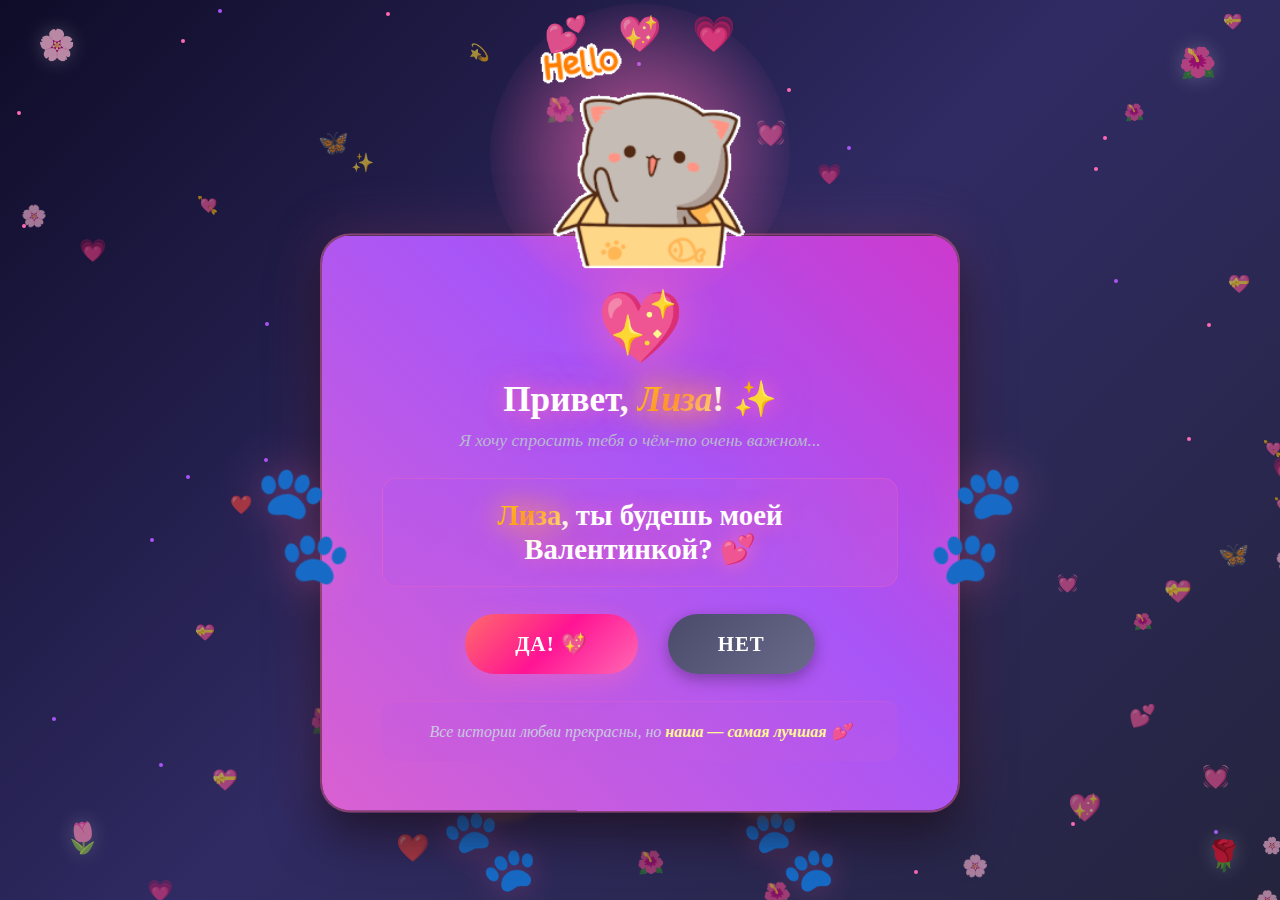
<file: index.html>
<!DOCTYPE html>
<html lang="en">
<head>
    <meta charset="UTF-8">
    <meta name="viewport" content="width=device-width, initial-scale=0.8, maximum-scale=1.0, user-scalable=no">
    <link rel="stylesheet" href="styles.css">
    <script src="script.js"></script>
    <title>💕 Кое-что важное для Лизы! 💕</title>
</head>
<body>
    <!-- Floating Items Background -->
    <div class="hearts-container" id="heartsContainer"></div>

    <!-- Small Decorative Elements -->
    <div class="decoration deco-1">🌸</div>
    <div class="decoration deco-2">🌺</div>
    <div class="decoration deco-3">🌷</div>
    <div class="decoration deco-4">🌹</div>

    <!-- Giant Teddy Bear Wrapper -->
    <div class="teddy-wrapper">
        
        <!-- Floating Hearts Above Teddy -->
        <div class="teddy-hearts">
            <span class="teddy-love">💕</span>
            <span class="teddy-love">💖</span>
            <span class="teddy-love">💗</span>
        </div>

        <div class="teddy-head">
            <img id="main-teddy" src="GomaGifs/Goma-Hi.gif" alt="Teddy">
        </div>

        <!-- Teddy Body Section -->
        <div class="teddy-body">
            
            <!-- Blurred Teddy Torso Behind Card -->
            <div class="teddy-torso">🧸</div>
            
            <!-- Left Paw -->
            <div class="teddy-paw-left">🐾</div>

            <!-- Main Card (on teddy's torso) -->
            <div class="card" id="mainCard">
                <div class="big-heart">💖</div>
                
                <h1 class="title">Привет, <span class="name-highlight">Лиза</span>! ✨</h1>
                <p class="subtitle">Я хочу спросить тебя о чём-то очень важном...</p>
                
                <h2 class="question">
                    <span class="name-in-question">Лиза</span>, ты будешь моей Валентинкой? 💕
                </h2>
                
                <div class="buttons-container" id="buttonsContainer">
                    <button class="btn btn-yes" id="yesBtn" onclick="sayYes()">Да! 💖</button>
                    <button class="btn btn-no" id="noBtn" onmouseover="runAway()" onclick="runAway()">Нет</button>
                </div>

                <div class="love-note">
                    <p>Все истории любви прекрасны, но <span>наша — самая лучшая</span> 💕</p>
                </div>
            </div>

            <!-- Right Paw -->
            <div class="teddy-paw-right">🐾</div>
        </div>

        <!-- Teddy Feet (at bottom) -->
        <div class="teddy-feet">
            <div class="teddy-foot teddy-foot-left">🐾</div>
            <div class="teddy-foot teddy-foot-right">🐾</div>
        </div>
    </div>

    <!-- Hover Message -->
    <div class="hover-message" id="hoverMessage">
        Мимо! Попробуй другую кнопку! 😜💕
    </div>
</body>
</html>
</file>
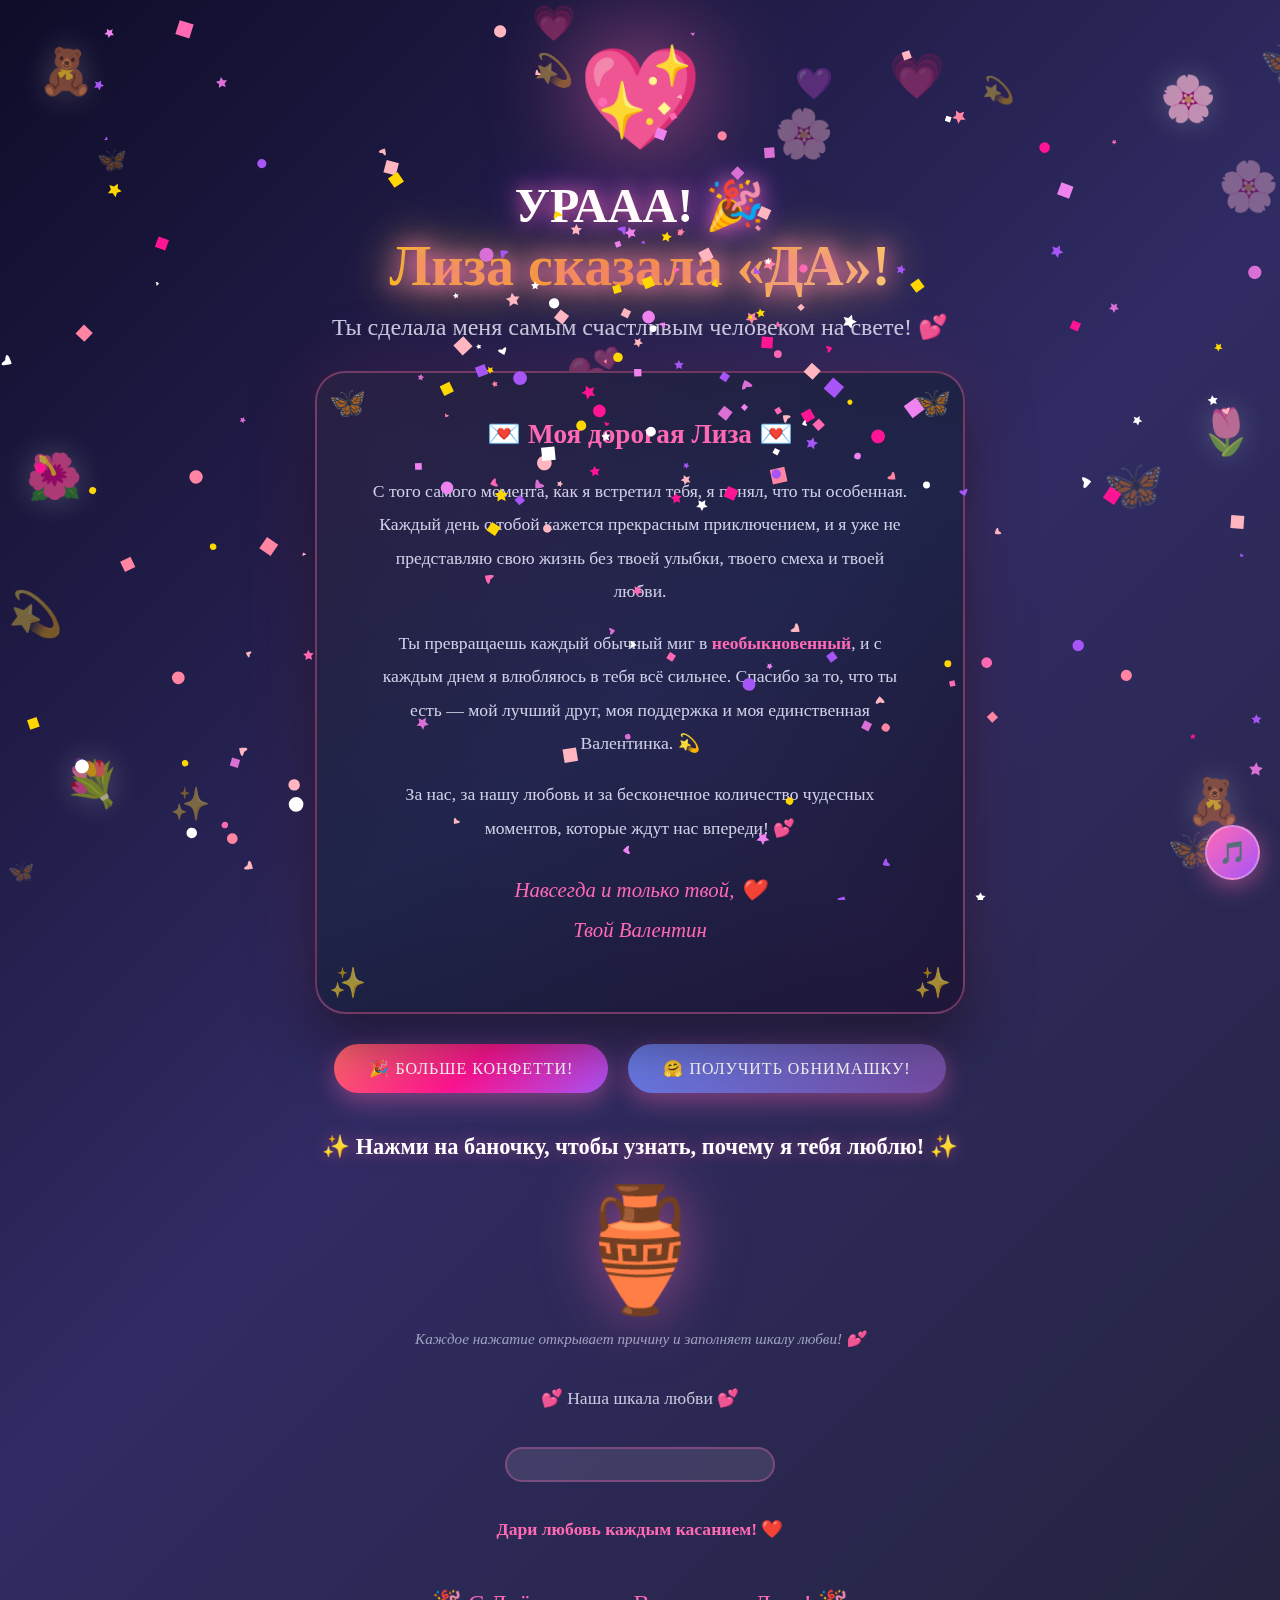
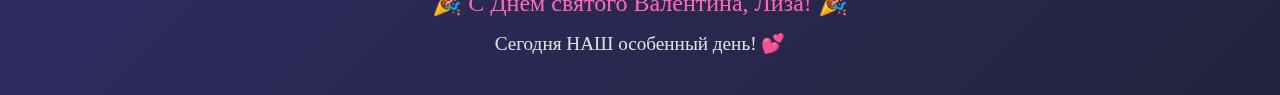
<file: Celebration/celebration.html>
<!DOCTYPE html>
<html lang="en">
<head>
    <meta charset="UTF-8">
    <meta name="viewport" content="width=device-width, initial-scale=0.8, maximum-scale=1.0, user-scalable=no">
    <link rel="stylesheet" href="styles.css">
    <script src="script.js" defer></script>
    <title>💖 Лиза сказала Да! 💖</title>
</head>
<body>
    <!-- Confetti Canvas -->
    <canvas id="confettiCanvas"></canvas>

    <!-- Floating Background -->
    <div class="floating-bg" id="floatingBg"></div>

    <!-- Decorative Elements -->
    <div class="decoration deco-1">🧸</div>
    <div class="decoration deco-2">🌸</div>
    <div class="decoration deco-3">💐</div>
    <div class="decoration deco-4">🧸</div>
    <div class="decoration deco-5">🌺</div>
    <div class="decoration deco-6">🌷</div>

    <!-- Main Content -->
    <div class="celebration-container">
        <div class="mega-heart" id="megaHeart" onclick="handleInteraction(event, 'heart')">💖</div>
        
        <div class="main-message">
            <h1 class="yay-text">
                УРААА! 🎉
                <span class="name-celebrate">Лиза сказала «ДА»!</span>
            </h1>
            <p class="sub-message">Ты сделала меня самым счастливым человеком на свете! 💕</p>
        </div>

        <div class="love-card">
            <span class="corner-deco corner-tl">🦋</span>
            <span class="corner-deco corner-tr">🦋</span>
            <span class="corner-deco corner-bl">✨</span>
            <span class="corner-deco corner-br">✨</span>
            
            <h2 class="love-title">💌 Моя дорогая Лиза 💌</h2>
            
            <div class="love-text">
                <p>С того самого момента, как я встретил тебя, я понял, что ты особенная. Каждый день с тобой кажется прекрасным приключением, и я уже не представляю свою жизнь без твоей улыбки, твоего смеха и твоей любви.</p>
    
                <p>Ты превращаешь каждый обычный миг в <span class="highlight">необыкновенный</span>, и с каждым днем я влюбляюсь в тебя всё сильнее. Спасибо за то, что ты есть — мой лучший друг, моя поддержка и моя единственная Валентинка. 💫</p>
    
                <p>За нас, за нашу любовь и за бесконечное количество чудесных моментов, которые ждут нас впереди! 💕</p>
    
                <p class="signature">Навсегда и только твой, ❤️<br>Твой Валентин</p>
            </div>
        </div>

        <!-- Interactive Buttons -->
        <div class="buttons-row">
            <button class="action-btn" onclick="handleInteraction(event, 'confetti')">🎉 Больше конфетти!</button>
            <button class="action-btn secondary" onclick="handleInteraction(event, 'hug')">🤗 Получить обнимашку!</button>
        </div>

        <!-- Love Jar Section -->
        <div class="love-jar-section">
            <h3 class="love-jar-title">✨ Нажми на баночку, чтобы узнать, почему я тебя люблю! ✨</h3>
            <div class="love-jar-container">
                <div class="love-jar" onclick="handleInteraction(event, 'jar')">🏺</div>
            </div>
            <p class="jar-hint">Каждое нажатие открывает причину и заполняет шкалу любви! 💕</p>
        </div>

        <!-- Love Meter - MORPHING INFINITY -->
        <div class="love-meter-section">
            <p class="love-meter-title">💕 Наша шкала любви 💕</p>
            
            <div class="love-meter-wrapper">
                <!-- Regular Bar -->
                <div class="love-meter-container" id="loveMeterContainer" onclick="handleInteraction(event, 'meter')">
                    <div class="love-meter-fill" id="loveMeterFill"></div>
                </div>

                <!-- Infinity Symbol (Hidden by default) -->
                <div class="infinity-container" id="infinityContainer">
                    <span class="infinity-sparkle">✨</span>
                    <span class="infinity-sparkle">💖</span>
                    <span class="infinity-sparkle">✨</span>
                    <span class="infinity-sparkle">💖</span>
                    
                    <div class="infinity-svg-wrapper">
                            <svg viewBox="0 0 200 80" xmlns="http://www.w3.org/2000/svg">
                                <defs>
                                    <linearGradient id="infinityGradient" x1="0%" y1="0%" x2="100%" y2="0%">
                                        <stop offset="0%" stop-color="#ff69b4">
                                            <animate attributeName="stop-color" values="#ff69b4;#ff1493;#a855f7;#ffd700;#ff69b4" dur="3s" repeatCount="indefinite"/>
                                        </stop>
                                        <stop offset="50%" stop-color="#a855f7">
                                            <animate attributeName="stop-color" values="#a855f7;#ffd700;#ff69b4;#ff1493;#a855f7" dur="3s" repeatCount="indefinite"/>
                                        </stop>
                                        <stop offset="100%" stop-color="#ff69b4">
                                            <animate attributeName="stop-color" values="#ff69b4;#ff1493;#a855f7;#ffd700;#ff69b4" dur="3s" repeatCount="indefinite"/>
                                        </stop>
                                    </linearGradient>
                                </defs>
        
                                <path class="infinity-path infinity-path-bg" 
                                    d="M100,40 C100,40 130,10 160,10 C190,10 190,70 160,70 C130,70 100,40 100,40 C100,40 70,10 40,10 C10,10 10,70 40,70 C70,70 100,40 100,40"/>
        
                                <path class="infinity-path infinity-path-fill" 
                                    d="M100,40 C100,40 130,10 160,10 C190,10 190,70 160,70 C130,70 100,40 100,40 C100,40 70,10 40,10 C10,10 10,70 40,70 C70,70 100,40 100,40"/>
                        </svg>
                    </div>
                </div>
            </div>
            
            <p class="love-meter-text" id="loveMeterText">Дари любовь каждым касанием! ❤️</p>
        </div>

        <!-- Countdown -->
        <div class="countdown-section" id="countdownSection">
            <p class="countdown-title">⏰ Countdown to Valentine's Day 2025 ⏰</p>
            <div class="countdown" id="countdown">
                <div class="countdown-item">
                    <div class="countdown-number" id="days">00</div>
                    <div class="countdown-label">Days</div>
                </div>
                <div class="countdown-item">
                    <div class="countdown-number" id="hours">00</div>
                    <div class="countdown-label">Hours</div>
                </div>
                <div class="countdown-item">
                    <div class="countdown-number" id="minutes">00</div>
                    <div class="countdown-label">Minutes</div>
                </div>
                <div class="countdown-item">
                    <div class="countdown-number" id="seconds">00</div>
                    <div class="countdown-label">Seconds</div>
                </div>
            </div>
        </div>
    </div>

    <!-- Overlay for popups -->
    <div class="overlay" id="overlay" onclick="closeLoveNote()"></div>

    <!-- Love Note Popup -->
    <div class="love-note-popup" id="loveNotePopup">
        <div class="note-emoji" id="noteEmoji">💕</div>
        <p class="note-number" id="noteNumber">Причина #1</p>
        <p class="note-text" id="noteText">Загрузка...</p>
        <button class="close-note-btn" onclick="closeLoveNote()">Больше Любви! 💖</button>
    </div>

    <!-- Virtual Hug Animation - GIF VERSION -->
    <div class="hug-animation" id="hugAnimation">
        <!-- Floating hearts around the GIF -->
        <div class="hug-hearts">
            <span class="hug-heart">💕</span>
            <span class="hug-heart">💖</span>
            <span class="hug-heart">💗</span>
            <span class="hug-heart">💓</span>
            <span class="hug-heart">💝</span>
            <span class="hug-heart">🤗</span>
        </div>
        <img src="GomaHug.gif" alt="Virtual Hug" class="hug-gif">
    </div>
    <div class="hug-message" id="hugMessage">Отправляю тебе самые крепкие виртуальные объятия, Лиза! 🤗💖</div>

    <!-- Background Music -->
    <audio id="bgMusic" loop preload="metadata" crossorigin="anonymous">
        <source src="./Cupid.mp3" type="audio/mpeg">
        <source src="Cupid.mp3" type="audio/mpeg">
    </audio>

    <!-- Music Control Button -->
    <button id="musicToggle" class="music-btn">🎵</button>

    <!-- ========== MUSIC CONTROLLER ========== -->
    <script>
        const music = document.getElementById('bgMusic');
        const musicBtn = document.getElementById('musicToggle');
        let isMusicPlaying = false;
        let hasMusicInteracted = false;

        // Music settings
        music.volume = 0.4;
        const startTime = 9; // Start from 9 seconds

        // Create visualizer bars
        const barsContainer = document.createElement('div');
        barsContainer.className = 'music-bars';
        for (let i = 0; i < 4; i++) {
            const bar = document.createElement('div');
            bar.className = 'music-bar';
            barsContainer.appendChild(bar);
        }
        musicBtn.innerHTML = '';
        musicBtn.appendChild(document.createTextNode('🎵'));

        // Function to start music
        function startMusic() {
            music.currentTime = startTime;
            music.play().then(() => {
                isMusicPlaying = true;
                hasMusicInteracted = true;
                updateMusicButton();
            }).catch(err => {
                console.log('Music play failed:', err);
            });
        }

        // Function to update button appearance
        function updateMusicButton() {
            if (isMusicPlaying) {
                musicBtn.innerHTML = '';
                musicBtn.appendChild(barsContainer.cloneNode(true));
                musicBtn.classList.add('playing');
            } else {
                musicBtn.innerHTML = '🎵';
                musicBtn.classList.remove('playing');
            }
        }

        // Toggle music function
        function toggleMusic(e) {
            e.stopPropagation();
            
            if (!hasMusicInteracted) {
                startMusic();
                return;
            }

            if (isMusicPlaying) {
                music.pause();
                isMusicPlaying = false;
            } else {
                music.currentTime = startTime;
                music.play();
                isMusicPlaying = true;
            }
            updateMusicButton();
        }

        // Button click handler
        musicBtn.addEventListener('click', toggleMusic);

        // All possible interaction events for autoplay
        const interactionEvents = [
            'click',
            'touchstart',
            'mousemove',
            'scroll',
            'keydown'
        ];

        // Handler for first interaction
        function onFirstInteraction(e) {
            if (hasMusicInteracted) return;
            if (e.target.id === 'musicToggle') return;
            
            startMusic();
            removeInteractionListeners();
        }

        // Add interaction listeners
        function addInteractionListeners() {
            interactionEvents.forEach(event => {
                document.addEventListener(event, onFirstInteraction, { passive: true });
            });
        }

        // Remove interaction listeners
        function removeInteractionListeners() {
            interactionEvents.forEach(event => {
                document.removeEventListener(event, onFirstInteraction);
            });
        }

        // Audio error handling
        music.addEventListener('error', (e) => {
            console.error('Audio error:', e);
            console.error('Audio error code:', music.error?.code);
            console.error('Audio error message:', music.error?.message);
        });

        music.addEventListener('loadeddata', () => {
            console.log('Audio loaded successfully');
        });

        // Try autoplay first
        music.currentTime = startTime;
        music.play().then(() => {
            isMusicPlaying = true;
            hasMusicInteracted = true;
            updateMusicButton();
            removeInteractionListeners();
        }).catch((err) => {
            console.log('🎵 Autoplay blocked:', err.message);
            console.log('🎵 Waiting for interaction to play music...');
            addInteractionListeners();
        });

        // Handle page visibility (pause when tab hidden)
        document.addEventListener('visibilitychange', () => {
            if (!hasMusicInteracted) return;
            
            if (document.hidden && isMusicPlaying) {
                music.pause();
            } else if (!document.hidden && isMusicPlaying) {
                music.play();
            }
        });

        // When song loops, restart from 9 seconds
        music.addEventListener('ended', () => {
            music.currentTime = startTime;
            music.play();
        });

        // Double-check loop reset
        music.addEventListener('timeupdate', () => {
            if (music.duration - music.currentTime < 0.5) {
                music.currentTime = startTime;
            }
        });
    </script>
</body>
</html>
</file>
<file: styles.css>
* {
    margin: 0;
    padding: 0;
    box-sizing: border-box;
}

html, body {
    width: 100%;
    height: 100%;
    overflow: hidden;
}

body {
    display: flex;
    justify-content: center;
    align-items: center;
    background: linear-gradient(135deg, #0f0c29 0%, #302b63 50%, #24243e 100%);
    font-family: 'Georgia', serif;
    position: relative;
}

/* Floating Hearts Background */
.hearts-container {
    position: fixed;
    top: 0;
    left: 0;
    width: 100%;
    height: 100%;
    pointer-events: none;
    overflow: hidden;
    z-index: 0;
}

.floating-item {
    position: absolute;
    pointer-events: none;
    z-index: 0;
    animation: float-up linear infinite;
    opacity: 0.6;
}

@keyframes float-up {
    0% {
        transform: translateY(100vh) rotate(0deg) scale(1);
        opacity: 0;
    }
    10% {
        opacity: 0.6;
    }
    90% {
        opacity: 0.6;
    }
    100% {
        transform: translateY(-100vh) rotate(720deg) scale(0.5);
        opacity: 0;
    }
}

/* Glowing particles */
.particle {
    position: absolute;
    width: 4px;
    height: 4px;
    background: #ff69b4;
    border-radius: 50%;
    animation: twinkle 2s ease-in-out infinite;
}

@keyframes twinkle {
    0%, 100% { opacity: 0.3; transform: scale(1); }
    50% { opacity: 1; transform: scale(1.5); }
}

/* Small Decorative Elements */
.decoration {
    position: fixed;
    font-size: 30px;
    opacity: 0.7;
    animation: gentle-float 4s ease-in-out infinite;
    z-index: 5;
    filter: drop-shadow(0 0 10px rgba(255,255,255,0.3));
}

.deco-1 { top: 3%; left: 3%; animation-delay: 0s; }
.deco-2 { top: 5%; right: 5%; animation-delay: 0.5s; }
.deco-3 { bottom: 5%; left: 5%; animation-delay: 1s; }
.deco-4 { bottom: 3%; right: 3%; animation-delay: 1.5s; }

@keyframes gentle-float {
    0%, 100% { transform: translateY(0) rotate(-5deg); }
    50% { transform: translateY(-10px) rotate(5deg); }
}

/* ============ GIANT TEDDY BEAR ============ */
.teddy-wrapper {
    position: fixed;
    top: 50%;
    left: 50%;
    transform: translate(-50%, -50%);
    z-index: 8;
    display: flex;
    flex-direction: column;
    align-items: center;
    animation: teddy-wiggle 3s ease-in-out infinite;
}

@keyframes teddy-wiggle {
    0%, 100% { 
        transform: translate(-50%, -50%) rotate(-1deg); 
    }
    50% { 
        transform: translate(-50%, -50%) rotate(1deg); 
    }
}

/* Teddy Head - Giant */
.teddy-head {
    width: 300px;
    height: 300px;
    margin: 0 auto -50px;
    display: flex;
    justify-content: center;
    align-items: center;
    position: relative;
    z-index: 12;
    animation: head-wiggle 2.5s ease-in-out infinite;
}

.teddy-head::after {
    content: '';
    position: absolute;
    top: 50%;
    left: 50%;
    width: 100%;
    height: 100%;
    background: radial-gradient(circle, 
        rgba(255, 105, 180, 0.7) 0%, 
        rgba(255, 105, 180, 0.3) 45%, 
        transparent 75%);
    transform: translate(-50%, -50%) scale(1);
    border-radius: 50%;
    z-index: -1;
    animation: glow-pulse 2.5s ease-in-out infinite;
    will-change: transform, opacity;
}

#main-teddy {
    width: 75%;
    height: auto;
    border-radius: 20px;
    filter: none !important;
}

@keyframes head-wiggle {
    0%, 100% { transform: rotate(-5deg); }
    50% { transform: rotate(5deg); }
}

@keyframes glow-pulse {
    0%, 100% { 
        transform: translate(-50%, -50%) scale(0.9);
        opacity: 0.5;
    }
    50% { 
        transform: translate(-50%, -50%) scale(1.2);
        opacity: 1;
    }
}

/* Teddy Body Container */
.teddy-body {
    position: relative;
    display: flex;
    justify-content: center;
    align-items: center;
    margin-top: -20px;
}

/* Teddy Torso Background */
.teddy-torso {
    position: absolute;
    font-size: clamp(200px, 45vw, 450px);
    z-index: 7;
    opacity: 0.3;
    filter: blur(2px);
    transform: scaleY(1.2);
}

/* Teddy Paws - Left */
.teddy-paw-left {
    position: absolute;
    left: clamp(-80px, -12vw, -120px);
    top: 50%;
    transform: translateY(-50%) rotate(25deg);
    font-size: clamp(50px, 10vw, 100px);
    z-index: 11;
    animation: paw-left-move 2s ease-in-out infinite;
    filter: drop-shadow(0 0 20px rgba(255,105,180,0.4));
}

@keyframes paw-left-move {
    0%, 100% { transform: translateY(-50%) rotate(25deg); }
    50% { transform: translateY(-50%) rotate(35deg) scale(1.05); }
}

/* Teddy Paws - Right */
.teddy-paw-right {
    position: absolute;
    right: clamp(-80px, -12vw, -120px);
    top: 50%;
    transform: translateY(-50%) rotate(-25deg) scaleX(-1);
    font-size: clamp(50px, 10vw, 100px);
    z-index: 11;
    animation: paw-right-move 2s ease-in-out infinite;
    filter: drop-shadow(0 0 20px rgba(255,105,180,0.4));
}

@keyframes paw-right-move {
    0%, 100% { transform: translateY(-50%) rotate(-25deg) scaleX(-1); }
    50% { transform: translateY(-50%) rotate(-35deg) scaleX(-1) scale(1.05); }
}

/* Teddy Feet */
.teddy-feet {
    display: flex;
    justify-content: center;
    gap: clamp(80px, 20vw, 200px);
    margin-top: -10px;
    z-index: 6;
}

.teddy-foot {
    font-size: clamp(40px, 8vw, 80px);
    animation: foot-wiggle 1.5s ease-in-out infinite;
    filter: drop-shadow(0 0 15px rgba(255,105,180,0.3));
}

.teddy-foot-left {
    animation: foot-wiggle-left 1.5s ease-in-out infinite;
    animation-delay: 0s;
}

.teddy-foot-right {
    animation: foot-wiggle-right 1.5s ease-in-out infinite;
    animation-delay: 0.3s;
}

@keyframes foot-wiggle-left {
    0%, 100% { transform: rotate(-15deg) translateY(0); }
    50% { transform: rotate(-10deg) translateY(-5px); }
}

@keyframes foot-wiggle-right {
    0%, 100% { transform: rotate(15deg) scaleX(-1) translateY(0); }
    50% { transform: rotate(10deg) scaleX(-1) translateY(-5px); }
}

/* Love hearts floating from teddy */
.teddy-hearts {
    position: absolute;
    top: 10px;
    left: 50%;
    transform: translateX(-50%);
    display: flex;
    gap: 30px;
    z-index: 13;
}

.teddy-love {
    font-size: clamp(20px, 4vw, 35px);
    animation: heart-float 3s ease-in-out infinite;
    opacity: 0.9;
}

.teddy-love:nth-child(1) { animation-delay: 0s; }
.teddy-love:nth-child(2) { animation-delay: 1s; }
.teddy-love:nth-child(3) { animation-delay: 2s; }

@keyframes heart-float {
    0%, 100% { 
        transform: translateY(0) scale(1); 
        opacity: 0.9;
    }
    50% { 
        transform: translateY(-15px) scale(1.2); 
        opacity: 1;
    }
}

/* ============ MAIN CARD ============ */
.card {
    background: linear-gradient(145deg, #1a1a2e 0%, #16213e 50%, #0f0f23 100%);
    border-radius: clamp(15px, 3vw, 30px);
    padding: clamp(25px, 4vw, 50px) clamp(20px, 5vw, 60px);
    text-align: center;
    box-shadow: 
        0 20px 50px rgba(0,0,0,0.6),
        0 0 60px rgba(255,105,180,0.2),
        inset 0 1px 0 rgba(255,255,255,0.1);
    border: 2px solid rgba(255,105,180,0.5);
    position: relative;
    z-index: 10;
    animation: card-appear 1s ease-out;
    max-width: min(95vw, 650px);
    max-height: 75vh; 
    overflow-y: auto;
}

@keyframes card-appear {
    0% {
        opacity: 0;
        transform: scale(0.8);
    }
    100% {
        opacity: 1;
        transform: scale(1);
    }
}

.card::before {
    content: '';
    position: absolute;
    top: -3px;
    left: -3px;
    right: -3px;
    bottom: -3px;
    background: linear-gradient(45deg, #ff6b6b, #ff69b4, #a855f7, #ff1493, #ff6b6b);
    border-radius: clamp(17px, 3.2vw, 32px);
    z-index: -1;
    animation: glow-border 4s linear infinite;
    background-size: 400% 400%;
}

@keyframes glow-border {
    0% { background-position: 0% 50%; }
    50% { background-position: 100% 50%; }
    100% { background-position: 0% 50%; }
}

.big-heart {
    font-size: clamp(40px, 10vw, 70px);
    animation: heartbeat 1.5s ease-in-out infinite;
    display: inline-block;
    margin-bottom: 10px;
    filter: drop-shadow(0 0 25px rgba(255,105,180,0.8));
}

@keyframes heartbeat {
    0%, 100% { transform: scale(1); }
    25% { transform: scale(1.1); }
    40% { transform: scale(1); }
    60% { transform: scale(1.1); }
}

.title {
    font-size: clamp(1.3rem, 5vw, 2.2rem);
    color: #ffffff;
    margin-bottom: 10px;
    text-shadow: 
        0 0 20px rgba(255,105,180,0.8),
        0 0 40px rgba(255,105,180,0.5);
}

.name-highlight {
    background: linear-gradient(135deg, #ffd700, #ffaa00, #fff176);
    -webkit-background-clip: text;
    -webkit-text-fill-color: transparent;
    background-clip: text;
    font-style: italic;
    font-weight: bold;
    filter: drop-shadow(0 0 15px rgba(255,215,0,0.8));
}

.subtitle {
    font-size: clamp(0.85rem, 2.5vw, 1.1rem);
    color: #b8b8d1;
    margin-bottom: clamp(15px, 3vh, 30px);
    font-style: italic;
}

.question {
    font-size: clamp(1.1rem, 4vw, 1.8rem);
    color: #ffffff;
    margin-bottom: clamp(15px, 3vh, 30px);
    text-shadow: 0 0 20px rgba(255,105,180,0.8);
    background: linear-gradient(135deg, rgba(168,85,247,0.2) 0%, rgba(255,105,180,0.15) 100%);
    padding: clamp(12px, 2.5vw, 20px) clamp(15px, 3vw, 30px);
    border-radius: 15px;
    border: 1px solid rgba(255,105,180,0.3);
}

.question .name-in-question {
    background: linear-gradient(135deg, #ffd700, #ffaa00, #fff176);
	-webkit-background-clip: text;
	-webkit-text-fill-color: transparent;
	background-clip: text;
	font-weight: bold;
	filter: drop-shadow(0 0 15px rgba(255,215,0,0.8));
}

.buttons-container {
    display: flex;
    gap: clamp(15px, 3vw, 30px);
    justify-content: center;
    align-items: center;
    min-height: 60px;
    position: relative;
    flex-wrap: wrap;
}

.btn {
    padding: clamp(12px, 2vw, 18px) clamp(25px, 5vw, 50px);
    font-size: clamp(1rem, 2.5vw, 1.3rem);
    font-family: 'Georgia', serif;
    border: none;
    border-radius: 50px;
    cursor: pointer;
    transition: all 0.3s ease;
    font-weight: bold;
    text-transform: uppercase;
    letter-spacing: 1px;
}

.btn-yes {
    background: linear-gradient(135deg, #ff6b6b 0%, #ff1493 50%, #ff69b4 100%);
    color: white;
    box-shadow: 
        0 8px 25px rgba(255,105,180,0.4),
        0 0 0 0 rgba(255,105,180,0.7);
    animation: yes-pulse 2s ease-in-out infinite;
    position: relative;
    z-index: 100;
}

@keyframes yes-pulse {
    0%, 100% {
        box-shadow: 
            0 8px 25px rgba(255,105,180,0.4),
            0 0 0 0 rgba(255,105,180,0.7);
    }
    50% {
        box-shadow: 
            0 8px 25px rgba(255,105,180,0.4),
            0 0 0 15px rgba(255,105,180,0);
    }
}

.btn-yes:hover {
    transition: transform 0.2s ease-out, box-shadow 0.3s ease;
    box-shadow: 
        0 12px 35px rgba(255,105,180,0.6),
        0 0 50px rgba(255,105,180,0.4);
}

.btn-no {
    background: linear-gradient(135deg, #4a4a6a 0%, #6a6a8a 100%);
    color: white;
    transition: all 0.15s ease;
    box-shadow: 0 5px 15px rgba(0,0,0,0.3);
    position: relative;
    z-index: 99;
}

.btn-no:hover {
    cursor: not-allowed;
}

.shake {
    animation: shake 0.2s ease-in-out infinite; 
}

@keyframes shake {
    0% { transform: translate(0, 0); }
    25% { transform: translate(5px, 5px); }
    50% { transform: translate(-5px, -5px); }
    75% { transform: translate(5px, -5px); }
    100% { transform: translate(0, 0); }
}

.love-note {
    margin-top: clamp(15px, 3vh, 30px);
    padding: clamp(12px, 2vw, 20px);
    border-top: 1px solid rgba(255,105,180,0.2);
    color: #c8c8e0;
    font-size: clamp(0.85rem, 2.5vw, 1rem);
    font-style: italic;
    background: linear-gradient(135deg, rgba(168,85,247,0.1) 0%, rgba(255,105,180,0.08) 100%);
    border-radius: 12px;
}

.love-note span {
    color: #fff694;
    font-weight: bold;
}

/* Hover Message */
.hover-message {
    position: fixed;
    bottom: clamp(20px, 5vh, 50px);
    left: 50%;
    transform: translateX(-50%);
    background: linear-gradient(135deg, #ff1493 0%, #a855f7 100%);
    color: #ffffff;
    padding: clamp(12px, 2vw, 18px) clamp(20px, 4vw, 35px);
    border-radius: 30px;
    font-size: clamp(0.9rem, 2.5vw, 1.2rem);
    font-weight: bold;
    opacity: 0;
    transition: opacity 0.3s ease;
    z-index: 1000;
    box-shadow: 
        0 10px 40px rgba(168,85,247,0.5),
        0 0 20px rgba(255,105,180,0.3);
    border: 2px solid rgba(255,255,255,0.3);
    pointer-events: none;
    white-space: nowrap;
    max-width: 90vw;
    text-align: center;
}

.hover-message.show {
    opacity: 1;
    animation: bounce-message 0.5s ease;
}

@keyframes bounce-message {
    0%, 100% { transform: translateX(-50%) translateY(0); }
    50% { transform: translateX(-50%) translateY(-10px); }
}

/* Hide scrollbar but allow scrolling if needed */
.card::-webkit-scrollbar {
    display: none;
}
.card {
    -ms-overflow-style: none;
    scrollbar-width: none;
}

/* ============ RESPONSIVE ============ */
@media (max-height: 700px) {
    .teddy-head {
        font-size: clamp(70px, 15vw, 120px);
    }
    .teddy-feet {
        display: none;
    }
    .card {
        padding: 20px 25px;
    }
}

@media (max-width: 400px) {
    .teddy-paw-left, .teddy-paw-right {
        font-size: 40px;
    }
    .teddy-paw-left {
        left: -50px;
    }
    .teddy-paw-right {
        right: -50px;
    }
}

@media (max-height: 500px) {
    .teddy-head {
        font-size: 60px;
    }
    .teddy-paw-left, .teddy-paw-right {
        font-size: 35px;
    }
    .big-heart {
        font-size: 35px;
        margin-bottom: 5px;
    }
    .title {
        font-size: 1.2rem;
        margin-bottom: 5px;
    }
    .subtitle {
        font-size: 0.8rem;
        margin-bottom: 10px;
    }
    .question {
        font-size: 1rem;
        padding: 10px 15px;
        margin-bottom: 10px;
    }
    .love-note {
        padding: 10px;
        margin-top: 10px;
    }
}
</file>
<file: Celebration/styles.css>
* {
    margin: 0;
    padding: 0;
    box-sizing: border-box;
}

html, body {
    width: 100%;
    min-height: 100%;
}

body {
    background: linear-gradient(135deg, #0f0c29 0%, #302b63 50%, #24243e 100%);
    font-family: 'Georgia', serif;
    overflow-x: hidden;
    position: relative;
}

/* Confetti Canvas */
#confettiCanvas {
    position: fixed;
    top: 0;
    left: 0;
    width: 100%;
    height: 100%;
    pointer-events: none;
    z-index: 1000;
}

/* Main Content */
.celebration-container {
    min-height: 100vh;
    display: flex;
    flex-direction: column;
    justify-content: center;
    align-items: center;
    padding: 40px 20px;
    position: relative;
    z-index: 10;
}

/* Floating Background */
.floating-bg {
    position: fixed;
    top: 0;
    left: 0;
    width: 100%;
    height: 100%;
    pointer-events: none;
    z-index: 0;
    overflow: hidden;
}

.floating-item {
    position: absolute;
    animation: float-around 15s ease-in-out infinite;
    opacity: 0.4;
}

@keyframes float-around {
    0%, 100% { transform: translateY(0) rotate(0deg); }
    25% { transform: translateY(-30px) rotate(10deg); }
    50% { transform: translateY(0) rotate(0deg); }
    75% { transform: translateY(30px) rotate(-10deg); }
}

/* Decorative elements */
.decoration {
    position: fixed;
    font-size: 45px;
    opacity: 0.7;
    animation: gentle-float 4s ease-in-out infinite;
    z-index: 5;
    filter: drop-shadow(0 0 15px rgba(255,255,255,0.3));
}

.deco-1 { top: 5%; left: 3%; animation-delay: 0s; }
.deco-2 { top: 8%; right: 5%; animation-delay: 0.5s; }
.deco-3 { bottom: 10%; left: 5%; animation-delay: 1s; }
.deco-4 { bottom: 8%; right: 3%; animation-delay: 1.5s; }
.deco-5 { top: 50%; left: 2%; animation-delay: 2s; }
.deco-6 { top: 45%; right: 2%; animation-delay: 2.5s; }

@keyframes gentle-float {
    0%, 100% { transform: translateY(0) rotate(-5deg); }
    50% { transform: translateY(-15px) rotate(5deg); }
}

/* Big Animated Heart */
.mega-heart {
    font-size: 100px;
    animation: mega-heartbeat 1s ease-in-out infinite;
    filter: drop-shadow(0 0 50px rgba(255,105,180,0.8));
    margin-bottom: 20px;
    cursor: pointer;
    transition: transform 0.3s ease;
}

.mega-heart:hover {
    transform: scale(1.2);
}

@keyframes mega-heartbeat {
    0%, 100% { transform: scale(1); }
    50% { transform: scale(1.15); }
}

/* Main Message */
.main-message {
    text-align: center;
    animation: fade-in-up 1s ease-out 0.3s both;
}

@keyframes fade-in-up {
    0% {
        opacity: 0;
        transform: translateY(30px);
    }
    100% {
        opacity: 1;
        transform: translateY(0);
    }
}

.yay-text {
    font-size: 3rem;
    color: #ffffff;
    text-shadow: 
        0 0 20px rgba(255,105,180,1),
        0 0 40px rgba(168,85,247,0.8);
    margin-bottom: 15px;
}

.yay-text .name-celebrate {
    display: block;
    font-size: 3.5rem;
    background: linear-gradient(135deg, #ffd700, #ffaa00, #fff176);
    -webkit-background-clip: text;
    -webkit-text-fill-color: transparent;
    background-clip: text;
    filter: drop-shadow(0 0 20px rgba(255,215,0,0.6));
}

.sub-message {
    font-size: 1.5rem;
    color: #c8c8e0;
    margin-bottom: 30px;
}

/* Love Letter Card */
.love-card {
    background: linear-gradient(145deg, #1a1a2e 0%, #16213e 50%, #0f0f23 100%);
    border-radius: 30px;
    padding: 45px 55px;
    max-width: 650px;
    width: 90%;
    text-align: center;
    box-shadow: 
        0 25px 60px rgba(0,0,0,0.5),
        0 0 80px rgba(255,105,180,0.15);
    border: 2px solid rgba(255,105,180,0.4);
    animation: fade-in-up 1s ease-out 0.6s both;
    position: relative;
    overflow: hidden;
}

.love-card::before {
    content: '';
    position: absolute;
    top: -50%;
    left: -50%;
    width: 200%;
    height: 200%;
    background: linear-gradient(
        45deg,
        transparent,
        rgba(168,85,247,0.1),
        transparent
    );
    animation: shimmer 3s ease-in-out infinite;
}

@keyframes shimmer {
    0% { transform: translateX(-100%) rotate(45deg); }
    100% { transform: translateX(100%) rotate(45deg); }
}

.love-title {
    font-size: 1.7rem;
    color: #ff69b4;
    margin-bottom: 25px;
    position: relative;
}

.love-text {
    font-size: 1.1rem;
    color: #d0d0e8;
    line-height: 1.9;
    position: relative;
}

.love-text p {
    margin-bottom: 18px;
}

.love-text .highlight {
    color: #ff69b4;
    font-weight: bold;
}

.signature {
    font-style: italic;
    color: #ff69b4;
    font-size: 1.3rem;
    margin-top: 25px;
}

/* Corner decorations for card */
.corner-deco {
    position: absolute;
    font-size: 30px;
    opacity: 0.6;
}
.corner-tl { top: 12px; left: 12px; }
.corner-tr { top: 12px; right: 12px; }
.corner-bl { bottom: 12px; left: 12px; }
.corner-br { bottom: 12px; right: 12px; }

/* ============ INTERACTIVE LOVE JAR ============ */
.love-jar-section {
    margin-top: 40px;
    animation: fade-in-up 1s ease-out 1s both;
    text-align: center;
}

.love-jar-title {
    color: #ffffff;
    font-size: 1.4rem;
    margin-bottom: 20px;
    text-shadow: 0 0 15px rgba(255,105,180,0.5);
}

.love-jar-container {
    position: relative;
    display: inline-block;
}

.love-jar {
    font-size: 120px;
    cursor: pointer;
    transition: transform 0.3s ease;
    filter: drop-shadow(0 0 30px rgba(255,105,180,0.5));
    animation: jar-wiggle 3s ease-in-out infinite;
}

.love-jar:hover {
    transform: scale(1.1) rotate(5deg);
}

@keyframes jar-wiggle {
    0%, 100% { transform: rotate(-3deg); }
    50% { transform: rotate(3deg); }
}

.jar-hint {
    color: #a0a0c0;
    font-size: 0.95rem;
    margin-top: 10px;
    font-style: italic;
}

/* Love note popup */
.love-note-popup {
    position: fixed;
    top: 50%;
    left: 50%;
    transform: translate(-50%, -50%) scale(0.001);
    transform-origin: center center; 
    background: linear-gradient(145deg, #1a1a2e 0%, #16213e 100%);
    border: 3px solid rgba(255,105,180,0.6);
    border-radius: 25px;
    padding: 40px 50px;
    max-width: 450px;
    width: 90%;
    text-align: center;
    z-index: 2000;
    transition: 
        transform 0.5s cubic-bezier(0.34, 1.56, 0.64, 1),
        opacity 0.4s ease,
        visibility 0s 0.5s;
    visibility: hidden;
    opacity: 0;      
}

.love-note-popup.show {
    visibility: visible;
    opacity: 1;
    transform: translate(-50%, -50%) scale(1);

    transition: 
        transform 0.5s cubic-bezier(0.34, 1.56, 0.64, 1),
        opacity 0.4s ease,
        visibility 0s 0s;
}

.love-note-popup .note-emoji {
    font-size: 50px;
    margin-bottom: 15px;
}

.love-note-popup .note-text {
    color: #ffffff;
    font-size: 1.3rem;
    line-height: 1.7;
    margin-bottom: 20px;
}

.love-note-popup .note-number {
    color: #a855f7;
    font-size: 0.9rem;
    margin-bottom: 15px;
}

.close-note-btn {
    background: linear-gradient(135deg, #ff69b4 0%, #a855f7 100%);
    color: white;
    border: none;
    padding: 12px 35px;
    border-radius: 25px;
    font-size: 1rem;
    cursor: pointer;
    transition: transform 0.3s ease, box-shadow 0.3s ease;
    font-family: 'Georgia', serif;
}

.close-note-btn:hover {
    transform: scale(1.05);
    box-shadow: 0 5px 25px rgba(255,105,180,0.5);
}

/* Overlay */
.overlay {
    position: fixed;
    top: 0;
    left: 0;
    width: 100%;
    height: 100%;
    background: rgba(0,0,0,0.7);
    z-index: 1500;
    opacity: 0;
    pointer-events: none;
    transition: opacity 0.3s ease;
}

.overlay.show {
    opacity: 1;
    pointer-events: all;
}

/* ============ INTERACTIVE BUTTONS ============ */
.buttons-row {
    display: flex;
    gap: 20px;
    flex-wrap: wrap;
    justify-content: center;
    margin-top: 30px;
    animation: fade-in-up 1s ease-out 1.3s both;
}

.action-btn {
    padding: 15px 35px;
    font-size: 1rem;
    font-family: 'Georgia', serif;
    background: linear-gradient(135deg, #ff6b6b 0%, #ff1493 50%, #a855f7 100%);
    color: white;
    border: none;
    border-radius: 50px;
    cursor: pointer;
    transition: all 0.3s ease;
    text-transform: uppercase;
    letter-spacing: 1px;
    box-shadow: 0 8px 25px rgba(255,105,180,0.4);
}

.action-btn:hover {
    transform: translateY(-3px) scale(1.05);
    box-shadow: 0 12px 35px rgba(255,105,180,0.5);
}

.action-btn.secondary {
    background: linear-gradient(135deg, #667eea 0%, #764ba2 100%);
}

/* ============ VIRTUAL HUG ANIMATION - GIF VERSION ============ */
.hug-animation {
    position: fixed;
    top: 50%;
    left: 50%;
    transform: translate(-50%, -50%);
    z-index: 3000;
    opacity: 0;
    pointer-events: none;
    display: flex;
    flex-direction: column;
    justify-content: center;
    align-items: center;
}

.hug-animation.show {
    animation: hug-gif-appear 3.5s ease-out forwards;
}

.hug-gif {
    width: clamp(220px, 55vw, 380px);
    height: auto;
    border-radius: 25px;
    box-shadow: 
        0 25px 70px rgba(0,0,0,0.6),
        0 0 100px rgba(255,105,180,0.5),
        0 0 0 5px rgba(255,105,180,0.3),
        0 0 0 10px rgba(168,85,247,0.2);
    border: 4px solid transparent;
    background: 
        linear-gradient(#1a1a2e, #1a1a2e) padding-box,
        linear-gradient(135deg, #ff69b4, #a855f7, #ffd700, #ff69b4) border-box;
    background-size: 300% 300%;
    animation: gif-border-flow 3s linear infinite;
}

@keyframes gif-border-flow {
    0% { background-position: 0% 50%; }
    50% { background-position: 100% 50%; }
    100% { background-position: 0% 50%; }
}

@keyframes hug-gif-appear {
    0% {
        opacity: 0;
        transform: translate(-50%, -50%) scale(0.2) rotate(-10deg);
    }
    15% {
        opacity: 1;
        transform: translate(-50%, -50%) scale(1.15) rotate(3deg);
    }
    25% {
        transform: translate(-50%, -50%) scale(1) rotate(0deg);
    }
    75% {
        opacity: 1;
        transform: translate(-50%, -50%) scale(1) rotate(0deg);
    }
    100% {
        opacity: 0;
        transform: translate(-50%, -50%) scale(0.8) rotate(5deg);
    }
}

/* Glowing effect when GIF is showing */
.hug-animation.show .hug-gif {
    animation: gif-glow 1.5s ease-in-out infinite alternate, gif-border-flow 3s linear infinite;
}

@keyframes gif-glow {
    0% {
        box-shadow: 
            0 25px 70px rgba(0,0,0,0.6),
            0 0 50px rgba(255,105,180,0.4);
    }
    100% {
        box-shadow: 
            0 25px 70px rgba(0,0,0,0.6),
            0 0 100px rgba(255,105,180,0.7),
            0 0 150px rgba(168,85,247,0.4);
    }
}

/* Floating hearts around GIF */
.hug-hearts {
    position: absolute;
    width: 100%;
    height: 100%;
    pointer-events: none;
}

.hug-heart {
    position: absolute;
    font-size: 30px;
    opacity: 0;
}

.hug-animation.show .hug-heart {
    animation: hug-heart-float 2s ease-out forwards;
}

.hug-heart:nth-child(1) { top: 10%; left: 0%; animation-delay: 0.2s; }
.hug-heart:nth-child(2) { top: 20%; right: 0%; animation-delay: 0.4s; }
.hug-heart:nth-child(3) { top: 50%; left: -10%; animation-delay: 0.6s; }
.hug-heart:nth-child(4) { top: 50%; right: -10%; animation-delay: 0.8s; }
.hug-heart:nth-child(5) { bottom: 20%; left: 5%; animation-delay: 1s; }
.hug-heart:nth-child(6) { bottom: 20%; right: 5%; animation-delay: 1.2s; }

@keyframes hug-heart-float {
    0% {
        opacity: 0;
        transform: scale(0) translateY(0);
    }
    50% {
        opacity: 1;
        transform: scale(1.2) translateY(-20px);
    }
    100% {
        opacity: 0;
        transform: scale(0.8) translateY(-50px);
    }
}

/* Hug Message */
.hug-message {
    position: fixed;
    top: calc(50% + 220px);
    left: 50%;
    transform: translateX(-50%);
    color: #ffffff;
    font-size: 1.4rem;
    text-align: center;
    z-index: 3001;
    opacity: 0;
    pointer-events: none;
    background: linear-gradient(135deg, rgba(255,105,180,0.95), rgba(168,85,247,0.95));
    padding: 18px 40px;
    border-radius: 35px;
    box-shadow: 
        0 10px 40px rgba(255,105,180,0.5),
        0 0 30px rgba(168,85,247,0.3);
    border: 2px solid rgba(255,255,255,0.2);
    max-width: 90%;
    white-space: nowrap;
}

.hug-message.show {
    animation: hug-message-appear 3.5s ease-out forwards;
}

@keyframes hug-message-appear {
    0% { 
        opacity: 0; 
        transform: translateX(-50%) translateY(30px) scale(0.8);
    }
    15% { 
        opacity: 1; 
        transform: translateX(-50%) translateY(0) scale(1);
    }
    75% { 
        opacity: 1; 
        transform: translateX(-50%) translateY(0) scale(1);
    }
    100% { 
        opacity: 0; 
        transform: translateX(-50%) translateY(-20px) scale(0.9);
    }
}

/* ============ LOVE METER - MORPHING INFINITY ============ */
.love-meter-section {
    margin-top: 40px;
    text-align: center;
    animation: fade-in-up 1s ease-out 1.6s both;
}

.love-meter-title {
    color: #c8c8e0;
    font-size: 1.1rem;
    margin-bottom: 15px;
}

/* Main meter wrapper */
.love-meter-wrapper {
    position: relative;
    width: 300px;
    height: 80px;
    max-width: 90%;
    margin: 0 auto;
    display: flex;
    justify-content: center;
    align-items: center;
}

/* Regular Bar Container */
.love-meter-container {
    width: 100%;
    height: 35px;
    background: rgba(255,255,255,0.1);
    border-radius: 20px;
    overflow: hidden;
    border: 2px solid rgba(255,105,180,0.3);
    position: absolute;
    cursor: pointer;
    transition: all 0.5s ease;
}

.love-meter-container:hover {
    border-color: rgba(255,105,180,0.6);
    box-shadow: 0 0 20px rgba(255,105,180,0.3);
}

.love-meter-container.morphing {
    opacity: 0;
    transform: scaleX(0);
}

.love-meter-fill {
    height: 100%;
    background: linear-gradient(90deg, #ff69b4, #ff1493, #a855f7, #ff69b4);
    background-size: 300% 100%;
    animation: love-meter-flow 2s linear infinite;
    border-radius: 18px;
    transition: width 0.3s ease;
    width: 0%;
}

@keyframes love-meter-flow {
    0% { background-position: 0% 50%; }
    100% { background-position: 100% 50%; }
}

/* Shared gradient flow animation */
@keyframes gradient-flow {
    0% { background-position: 0% 50%; }
    100% { background-position: 100% 50%; }
}

/* ============ INFINITY SYMBOL ============ */
.infinity-container {
    position: absolute;
    width: 100%;
    height: 100%;
    display: flex;
    justify-content: center;
    align-items: center;
    opacity: 0;
    transform: scale(0);
    transition: all 0.5s cubic-bezier(0.68, -0.55, 0.265, 1.55);
    pointer-events: none;
}

.infinity-container.show {
    opacity: 1;
    transform: scale(1);
}

/* Infinity SVG Container */
.infinity-svg-wrapper {
    width: 200px;
    height: 80px;
    position: relative;
}

/* The infinity path */
.infinity-path {
    fill: none;
    stroke-width: 8;
    stroke-linecap: round;
    stroke-linejoin: round;
}

/* Gradient animation on the stroke */
.infinity-path-bg {
    stroke: rgba(255,255,255,0.1);
}

.infinity-path-fill {
    stroke: url(#infinityGradient);
    stroke-dasharray: 465; 
    stroke-dashoffset: 465;
    animation: infinity-flow 3s linear infinite;
}

@keyframes infinity-flow {
    to {
        stroke-dashoffset: 0;
    }
}

/* Glowing effect */
.infinity-container.show .infinity-svg-wrapper {
    filter: drop-shadow(0 0 15px rgba(255,105,180,0.8))
            drop-shadow(0 0 30px rgba(168,85,247,0.5));
    animation: infinity-glow 1s ease-in-out infinite alternate;
}

@keyframes infinity-glow {
    0% {
        filter: drop-shadow(0 0 15px rgba(255,105,180,0.8))
                drop-shadow(0 0 30px rgba(168,85,247,0.5));
    }
    100% {
        filter: drop-shadow(0 0 25px rgba(255,215,0,0.9))
                drop-shadow(0 0 50px rgba(255,105,180,0.7));
    }
}

/* Sparkles around infinity */
.infinity-sparkle {
    position: absolute;
    font-size: 20px;
    animation: sparkle-float 1s ease-in-out infinite;
}

.infinity-sparkle:nth-child(1) { top: -10px; left: 20%; animation-delay: 0s; }
.infinity-sparkle:nth-child(2) { top: -5px; right: 20%; animation-delay: 0.3s; }
.infinity-sparkle:nth-child(3) { bottom: -10px; left: 30%; animation-delay: 0.6s; }
.infinity-sparkle:nth-child(4) { bottom: -5px; right: 30%; animation-delay: 0.9s; }

@keyframes sparkle-float {
    0%, 100% { transform: translateY(0) scale(1); opacity: 1; }
    50% { transform: translateY(-5px) scale(1.2); opacity: 0.8; }
}

.love-meter-text {
    color: #ff69b4;
    font-size: 1.1rem;
    margin-top: 15px;
    font-weight: bold;
    transition: all 0.3s ease;
    min-height: 30px;
}

.love-meter-text.infinity-text {
    background: linear-gradient(90deg, #ff69b4, #ffd700, #a855f7, #ff69b4);
    background-size: 300% 100%;
    -webkit-background-clip: text;
    -webkit-text-fill-color: transparent;
    background-clip: text;
    animation: gradient-flow 2s linear infinite;
    font-size: 1.3rem;
}



/* ============ COUNTDOWN ============ */
.countdown-section {
    margin-top: 40px;
    text-align: center;
    animation: fade-in-up 1s ease-out 1.9s both;
}

.countdown-title {
    color: #c8c8e0;
    font-size: 1rem;
    margin-bottom: 15px;
}

.countdown {
    display: flex;
    gap: 15px;
    justify-content: center;
    flex-wrap: wrap;
}

.countdown-item {
    background: linear-gradient(145deg, rgba(168,85,247,0.2) 0%, rgba(255,105,180,0.15) 100%);
    padding: 18px 22px;
    border-radius: 15px;
    min-width: 75px;
    border: 1px solid rgba(255,105,180,0.3);
}

.countdown-number {
    font-size: 1.8rem;
    color: #ffffff;
    font-weight: bold;
}

.countdown-label {
    font-size: 0.75rem;
    color: rgba(255,255,255,0.6);
    text-transform: uppercase;
}

/* ============ CLICK HEARTS ============ */
.click-heart {
    position: fixed;
    pointer-events: none;
    animation: pop-heart 1s ease-out forwards;
    z-index: 999;
}

@keyframes pop-heart {
    0% {
        opacity: 1;
        transform: scale(0) translateY(0);
    }
    50% {
        opacity: 1;
        transform: scale(1.3) translateY(-20px);
    }
    100% {
        opacity: 0;
        transform: scale(0.8) translateY(-50px);
    }
}

/* ============ SPARKLE CURSOR ============ */
.sparkle {
    position: fixed;
    pointer-events: none;
    width: 8px;
    height: 8px;
    border-radius: 50%;
    background: radial-gradient(circle, #ff69b4, transparent);
    animation: sparkle-fade 0.6s ease-out forwards;
    z-index: 9999;
}

@keyframes sparkle-fade {
    0% { opacity: 1; transform: scale(1); }
    100% { opacity: 0; transform: scale(2); }
}

/* ============ EMOJI RAIN ============ */
.emoji-rain {
    position: fixed;
    animation: rain-fall linear forwards;
    font-size: 28px;
    z-index: 500;
    pointer-events: none;
}

@keyframes rain-fall {
    0% {
        opacity: 1;
        transform: translateY(-50px) rotate(0deg);
    }
    100% {
        opacity: 0;
        transform: translateY(100vh) rotate(360deg);
    }
}

/* Meter fill indicator */
.meter-fill-indicator {
    position: fixed;
    font-size: 25px;
    pointer-events: none;
    z-index: 1001;
    animation: float-to-meter 0.8s ease-out forwards;
}

@keyframes float-to-meter {
    0% {
        opacity: 1;
        transform: scale(1);
    }
    100% {
        opacity: 0;
        transform: scale(0.5) translateY(-50px);
    }
}

/* ============ MUSIC BUTTON ============ */
.music-btn {
    position: fixed;
    bottom: 20px;
    right: 20px;
    width: 55px;
    height: 55px;
    border-radius: 50%;
    background: linear-gradient(135deg, #ff69b4, #a855f7);
    color: white;
    border: 2px solid rgba(255,255,255,0.3);
    cursor: pointer;
    font-size: 22px;
    z-index: 9999;
    box-shadow: 0 5px 25px rgba(255,105,180,0.5);
    transition: all 0.3s ease;
    animation: pulse-music 2s ease-in-out infinite;
    display: flex;
    justify-content: center;
    align-items: center;
}

.music-btn:hover {
    transform: scale(1.15);
    box-shadow: 0 8px 35px rgba(255,105,180,0.7);
}

.music-btn.playing {
    animation: none;
    background: linear-gradient(135deg, #a855f7, #667eea);
}

.music-btn.playing::after {
    content: '';
    position: absolute;
    width: 100%;
    height: 100%;
    border-radius: 50%;
    border: 2px solid rgba(255,105,180,0.5);
    animation: music-wave 1.5s ease-out infinite;
}

@keyframes pulse-music {
    0%, 100% { 
        box-shadow: 0 5px 25px rgba(255,105,180,0.5);
    }
    50% { 
        box-shadow: 0 5px 25px rgba(255,105,180,0.8), 
                    0 0 0 12px rgba(255,105,180,0.15);
    }
}

@keyframes music-wave {
    0% {
        transform: scale(1);
        opacity: 1;
    }
    100% {
        transform: scale(1.8);
        opacity: 0;
    }
}

.music-btn.playing .music-bars {
    display: flex;
}

.music-bars {
    display: none;
    gap: 2px;
    height: 20px;
    align-items: flex-end;
}

.music-bar {
    width: 3px;
    background: white;
    border-radius: 2px;
    animation: bar-dance 0.5s ease-in-out infinite;
}

.music-bar:nth-child(1) { height: 8px; animation-delay: 0s; }
.music-bar:nth-child(2) { height: 16px; animation-delay: 0.1s; }
.music-bar:nth-child(3) { height: 12px; animation-delay: 0.2s; }
.music-bar:nth-child(4) { height: 18px; animation-delay: 0.3s; }

@keyframes bar-dance {
    0%, 100% { transform: scaleY(1); }
    50% { transform: scaleY(0.5); }
}

/* Responsive */
@media (max-width: 600px) {
    .yay-text { font-size: 2.2rem; }
    .yay-text .name-celebrate { font-size: 2.6rem; }
    .sub-message { font-size: 1.2rem; }
    .love-card { padding: 30px 20px; }
    .love-title { font-size: 1.3rem; }
    .love-text { font-size: 1rem; }
    .mega-heart { font-size: 70px; }
    .love-jar { font-size: 90px; }
    .decoration { font-size: 35px; }
    .buttons-row { gap: 10px; }
    .action-btn { padding: 12px 25px; font-size: 0.9rem; }
    .love-note-popup { padding: 30px 25px; }
    .love-note-popup .note-text { font-size: 1.1rem; }
    .love-meter-wrapper { width: 250px; }
    .love-meter-container { height: 30px; }
    .infinity-svg-wrapper { width: 160px; height: 65px; }
    .infinity-path { stroke-width: 6; }
    .hug-gif { width: clamp(180px, 70vw, 280px); }
    .hug-message { 
        font-size: 1.1rem; 
        top: calc(50% + 170px);
        white-space: normal;
        padding: 15px 25px;
    }
}
</file>
